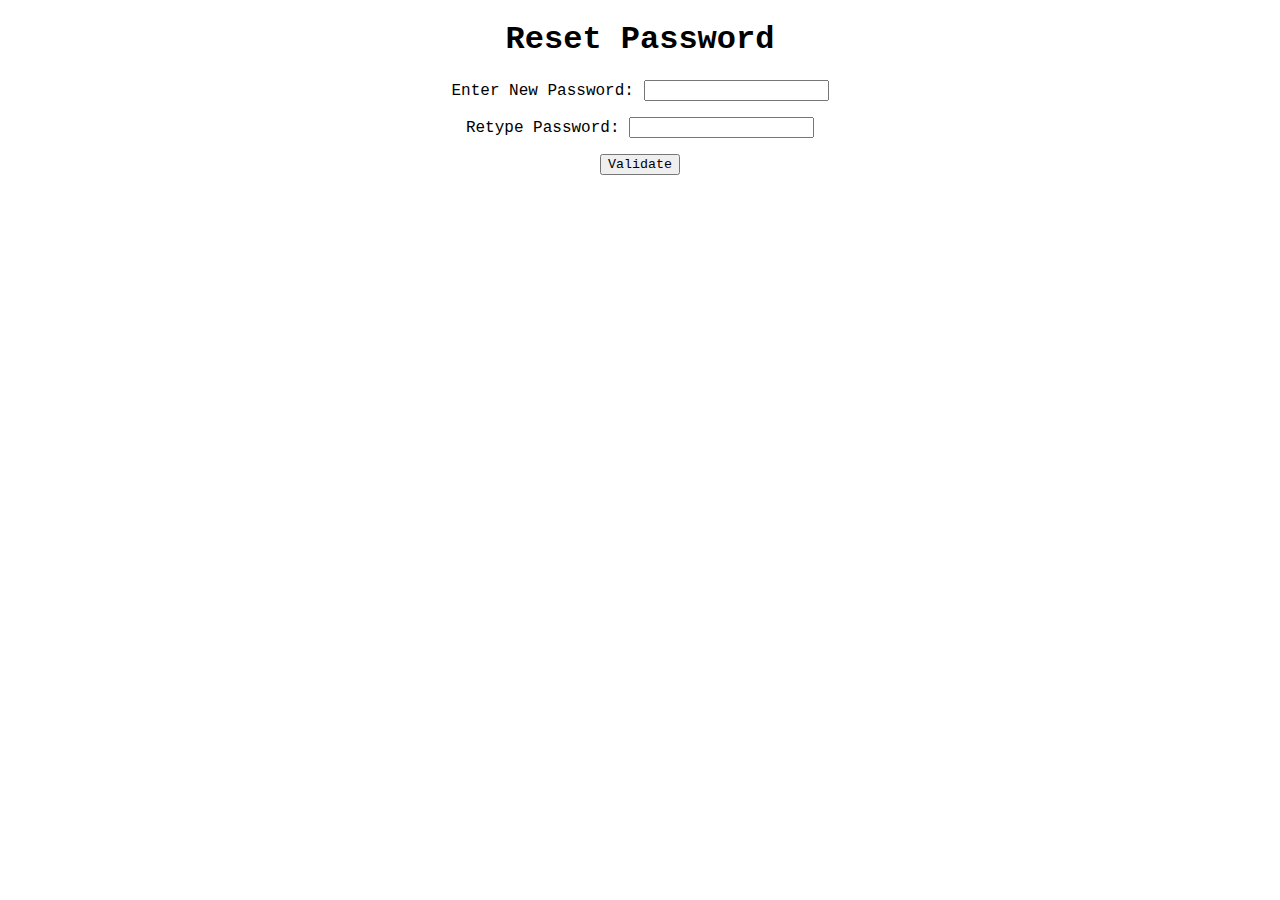
<file: lab5/ex1/ex1.html>
<!DOCTYPE html>
<html lang="en">
	<head>
		<meta charset="utf-8" />
		<meta http-equiv="X-UA-Compatible" content="IE=edge" />
		<meta name="viewport" content="width=device-width, initial-scale=1" />

		<title>448Lab5 Exercise 1</title>
		<script type="text/javascript" src="scripts.js" ></script>
		<link rel="icon" href="../icons/icon1.png" />
	</head>
	<body id="myBody">
		<center>
		<h1 style="font-family:'Courier New'">Reset Password</h1>
		<p style="font-family:'Courier New'">Enter New Password: <input type="password" id="pw0" value=""></p> 
		<p style="font-family:'Courier New'">Retype Password: <input type="password" id="pw1" value=""></p> 
		<button style="font-family:'Courier New'" id="submit" onclick="validate()">Validate</button>
		</center>
		<script>
			//these are just to allow the user to hit enter to click the button. For some reason this code didn't work in the scripts.js file, but it works inline here. 
			let input = document.getElementById("myBody"); 
			input.addEventListener("keypress", function(event) {
			  if (event.key === "Enter") {
				event.preventDefault();
				validate();
			  }
			});
		</script>
	</body>
</html>
</file>
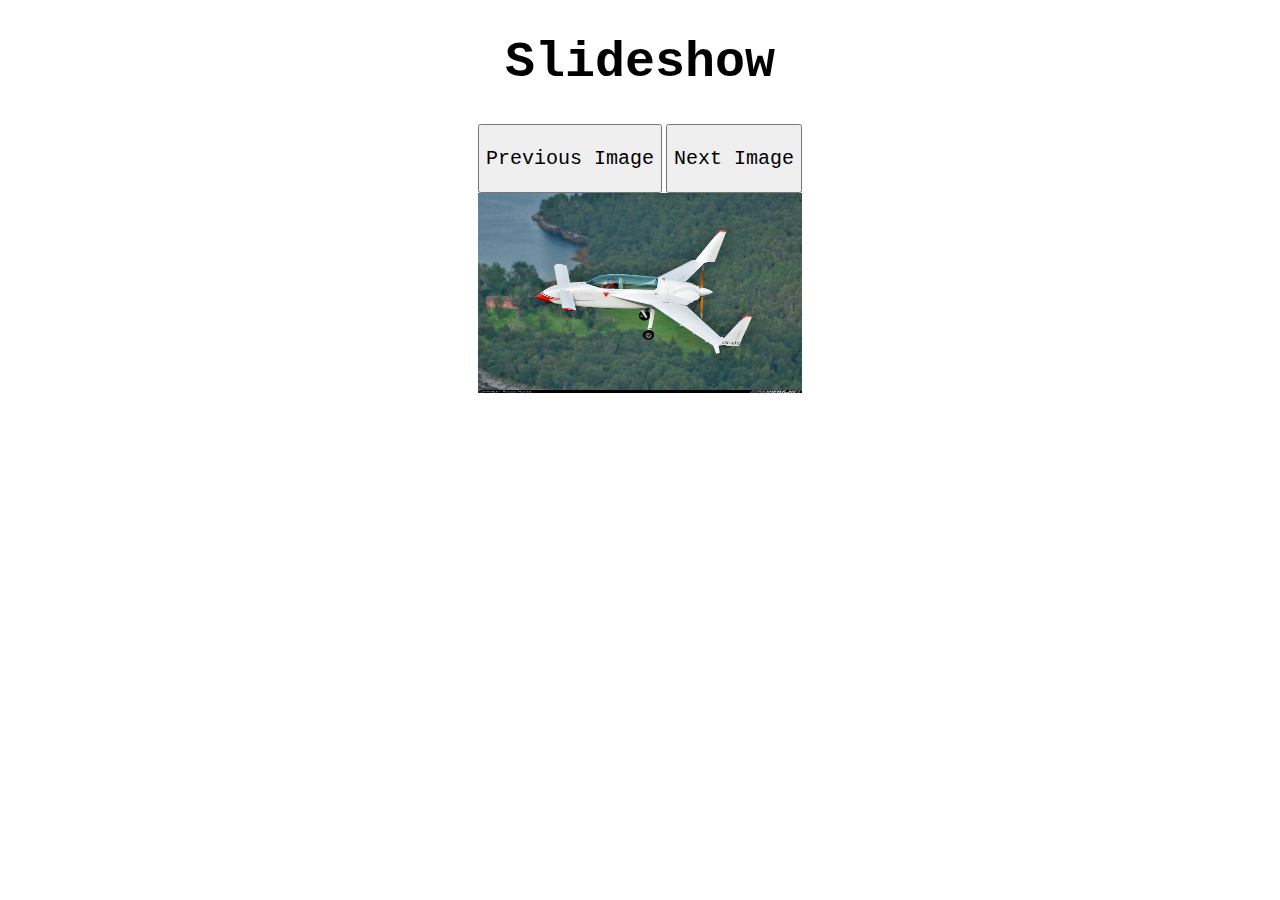
<file: lab5/ex2/ex2.html>
<!DOCTYPE html>
<html lang="en">
	<head>
		<meta charset="utf-8" />
		<meta http-equiv="X-UA-Compatible" content="IE=edge" />
		<meta name="viewport" content="width=device-width, initial-scale=1" />

		<title>448Lab5 Exercise 2</title>
		<script type="text/javascript" src="scripts.js" ></script>
		<link rel="icon" href="../icons/icon2.png" />	
	</head>
	<body> 
		<center>
		<h1 style="font-size:50px; font-family:'Courier New';">Slideshow</h1>
		<button style="font-family:'Courier New'" id="prev" onclick="prev()"><p style="font-size:20px;">Previous Image</p></button>
		<button style="font-family:'Courier New'" id="next" onclick="next()"><p style="font-size:20px;">Next Image</p></button>
		<br>
		<img src="1.jpg" id="myImgId" width="324" height="200">
		</center>
	</body>
</html>
</file>
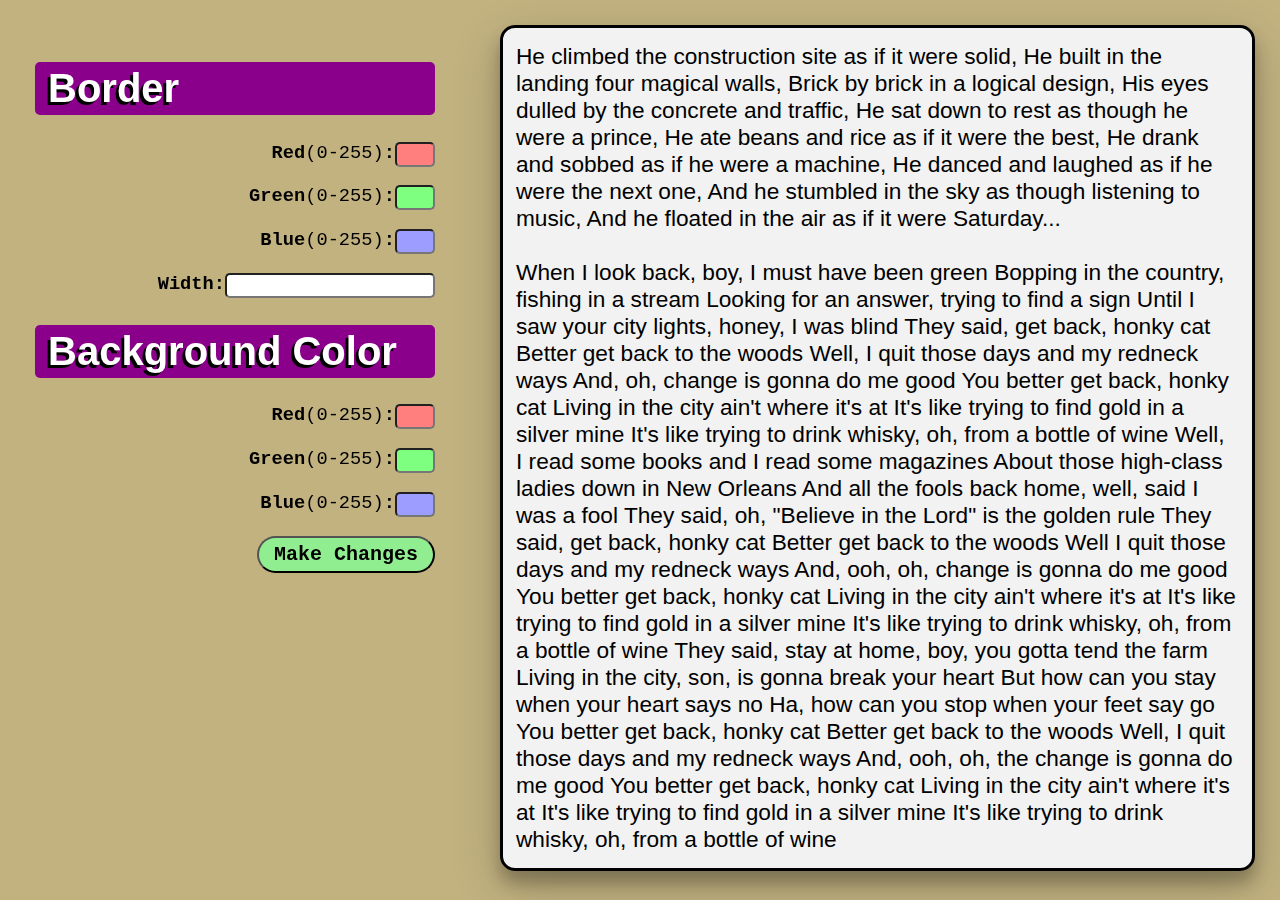
<file: lab5/ex4/ex4.html>
<!DOCTYPE html>
<html lang="en">
	<head>
		<meta charset="utf-8" />
		<meta http-equiv="X-UA-Compatible" content="IE=edge" />
		<meta name="viewport" content="width=device-width, initial-scale=1" />

		<title>448Lab5 Exercise 4</title>
		<script type="text/javascript" src="scripts.js" ></script>
		<link rel="stylesheet" href="../ex3/style.css" />
		<link rel="icon" href="../icons/icon4.png" />	
	</head>
	<body id="e4"> 
		<div id="e4control">
			<h1>Border</h1>
			<h3>Red<span style="font-weight:normal;">(0-255)</span>:<input type="text" id="bo_r" value="" maxlength="3" style="background-color:#ff7f7f;"></input></h3>
			<h3>Green<span style="font-weight:normal;">(0-255)</span>:<input type="text" id="bo_g" value="" maxlength="3" style="background-color:rgb(127,255,127);"></input></h3>
			<h3>Blue<span style="font-weight:normal;">(0-255)</span>:<input type="text" id="bo_b" value="" maxlength="3" style="background-color:rgb(157,157,255);"></input></h3>
			<h3>Width:<input type="text" id="bo_wth" value=""></input></h3>
			<h1>Background Color</h1>
			<h3>Red<span style="font-weight:normal;">(0-255)</span>:<input type="text" id="bg_r" value="" maxlength="3" style="background-color:#ff7f7f;"></input></h3>
			<h3>Green<span style="font-weight:normal;">(0-255)</span>:<input type="text" id="bg_g" value="" maxlength="3" style="background-color:rgb(127,255,127);"></input></h3>
			<h3>Blue<span style="font-weight:normal;">(0-255)</span>:<input type="text" id="bg_b" value="" maxlength="3" style="background-color:rgb(157,157,255);"></input></h3>
			<button id="e4submit" onclick="change()">Make Changes</button>
		</div>
		<script>
			//these are just to allow the user to hit enter to click the button. For some reason this code didn't work in the scripts.js file, but it works inline here. 
			let input = document.getElementById("e4control"); 
			input.addEventListener("keypress", function(event) {
			  if (event.key === "Enter") {
				event.preventDefault();
				change();
			  }
			});
		</script>
		<p id="e4text">
			He climbed the construction site as if it were solid,
			He built in the landing four magical walls,
			Brick by brick in a logical design,
			His eyes dulled by the concrete and traffic,
			He sat down to rest as though he were a prince,
			He ate beans and rice as if it were the best,
			He drank and sobbed as if he were a machine,
			He danced and laughed as if he were the next one,
			And he stumbled in the sky as though listening to music,
			And he floated in the air as if it were Saturday...

			<br><br>
			When I look back, boy, I must have been green
			Bopping in the country, fishing in a stream
			Looking for an answer, trying to find a sign
			Until I saw your city lights, honey, I was blind
			They said, get back, honky cat
			Better get back to the woods
			Well, I quit those days and my redneck ways
			And, oh, change is gonna do me good
			You better get back, honky cat
			Living in the city ain't where it's at
			It's like trying to find gold in a silver mine
			It's like trying to drink whisky, oh, from a bottle of wine
			Well, I read some books and I read some magazines
			About those high-class ladies down in New Orleans
			And all the fools back home, well, said I was a fool
			They said, oh, "Believe in the Lord" is the golden rule
			They said, get back, honky cat
			Better get back to the woods
			Well I quit those days and my redneck ways
			And, ooh, oh, change is gonna do me good
			You better get back, honky cat
			Living in the city ain't where it's at
			It's like trying to find gold in a silver mine
			It's like trying to drink whisky, oh, from a bottle of wine
			They said, stay at home, boy, you gotta tend the farm
			Living in the city, son, is gonna break your heart
			But how can you stay when your heart says no
			Ha, how can you stop when your feet say go
			You better get back, honky cat
			Better get back to the woods
			Well, I quit those days and my redneck ways
			And, ooh, oh, the change is gonna do me good
			You better get back, honky cat
			Living in the city ain't where it's at
			It's like trying to find gold in a silver mine
			It's like trying to drink whisky, oh, from a bottle of wine
		</p>
	</body>
</html>
</file>
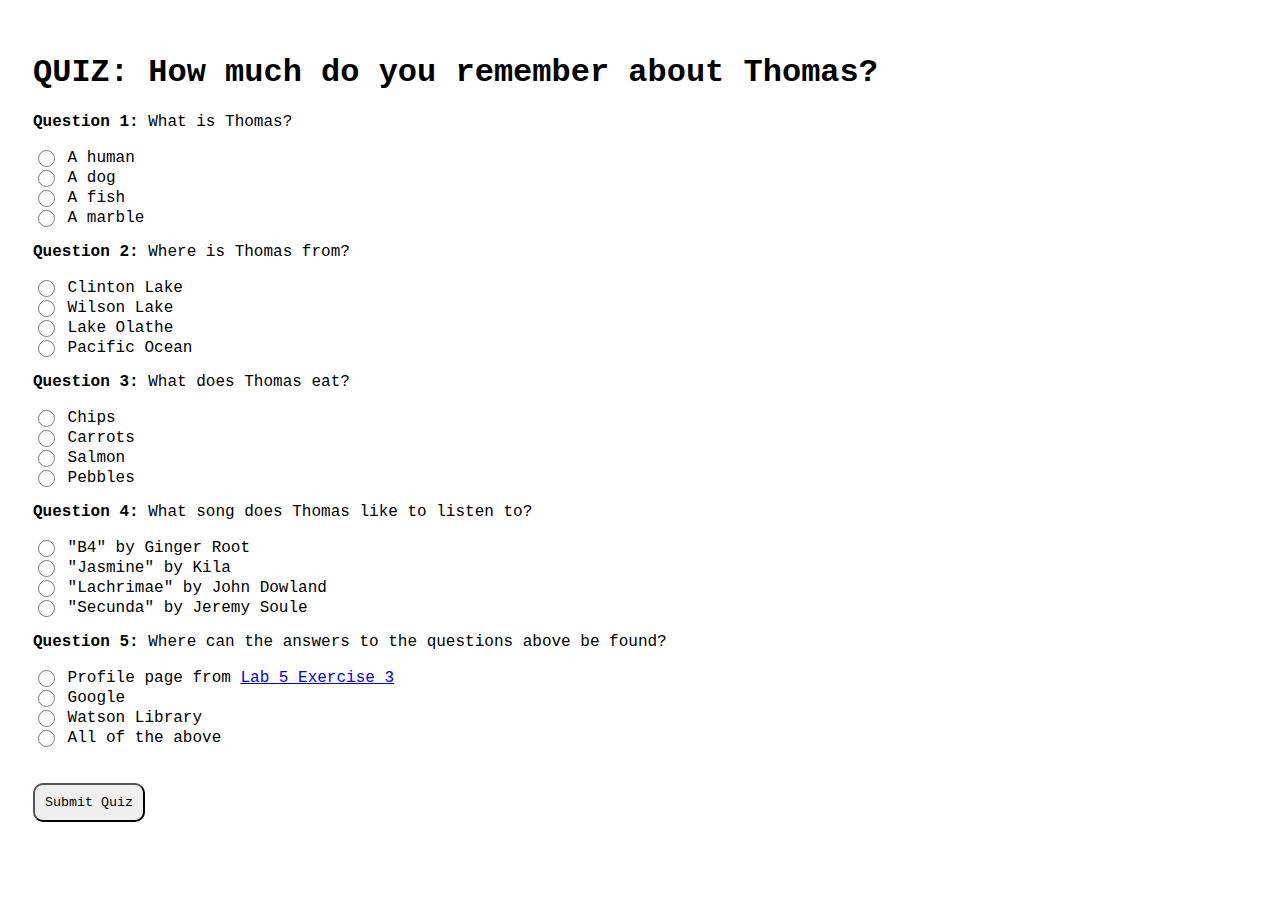
<file: lab6/ex2/quiz.html>
<!DOCTYPE html>
<html lang="en">
	<head>
		<meta charset="utf-8" />
		<meta http-equiv="X-UA-Compatible" content="IE=edge" />
		<meta name="viewport" content="width=device-width, initial-scale=1" />

		<title>448Lab6 Exercise 2</title>
		<?php include 'quiz.php'; ?>	
	</head>
	<body style="padding:25px;"> 
		<h1 style="font-family:courier;">QUIZ: How much do you remember about Thomas?</h1>
		<form style="font-family:courier;" action="quiz.php" method="post">
			<p><b>Question 1: </b>What is Thomas?</p>
				<input type="radio" style="width:17px; height:17px;vertical-align: bottom; " id="human" name="whatTom" value="A human">
					<label for="human">A human</label><br>
				<input type="radio" style="width:17px; height:17px;vertical-align: bottom;" id="dog" name="whatTom" value="A dog">
					<label for="dog">A dog</label><br>
				<input type="radio" style="width:17px; height:17px;vertical-align: bottom;" id="fish" name="whatTom" value="A fish">
					<label for="fish">A fish</label><br>
				<input type="radio" style="width:17px; height:17px;vertical-align: bottom;" id="marble" name="whatTom" value="A marble">
					<label for="marble">A marble</label><br>
					
			<p><b>Question 2: </b>Where is Thomas from?</p>
				<input type="radio" style="width:17px; height:17px;vertical-align: bottom; " id="lakeC" name="whereTom" value="Clinton Lake">
					<label for="lakeC">Clinton Lake</label><br>
				<input type="radio" style="width:17px; height:17px;vertical-align: bottom; " id="lakeW" name="whereTom" value="Wilson Lake">
					<label for="lakeW">Wilson Lake</label><br>
				<input type="radio" style="width:17px; height:17px;vertical-align: bottom; " id="lakeO" name="whereTom" value="Lake Olathe">
					<label for="lakeO">Lake Olathe</label><br>
				<input type="radio" style="width:17px; height:17px;vertical-align: bottom; " id="pacific" name="whereTom" value="Pacific Ocean">
					<label for="pacific">Pacific Ocean</label><br>
					
			<p><b>Question 3: </b>What does Thomas eat?</p>
				<input type="radio" style="width:17px; height:17px;vertical-align: bottom; " id="chips" name="foodTom" value="Chips">
					<label for="chips">Chips</label><br>
				<input type="radio" style="width:17px; height:17px;vertical-align: bottom; " id="carrots" name="foodTom" value="Carrots">
					<label for="carrots">Carrots</label><br>
				<input type="radio" style="width:17px; height:17px;vertical-align: bottom; " id="salmon" name="foodTom" value="Salmon">
					<label for="salmon">Salmon</label><br>
				<input type="radio" style="width:17px; height:17px;vertical-align: bottom; " id="pebbles" name="foodTom" value="Pebbles">
					<label for="pebbles">Pebbles</label><br>
					
			<p><b>Question 4: </b>What song does Thomas like to listen to?</p>
				<input type="radio" style="width:17px; height:17px;vertical-align: bottom; " id="B4" name="songTom" value="B4 by Ginger Root">
					<label for="B4">"B4" by Ginger Root</label><br>
				<input type="radio" style="width:17px; height:17px;vertical-align: bottom; " id="kila" name="songTom" value="Jasmine by Kila">
					<label for="kila">"Jasmine" by Kila</label><br>
				<input type="radio" style="width:17px; height:17px;vertical-align: bottom; " id="lachrimae" name="songTom" value="Lachrimae by John Dowland">
					<label for="lachrimae">"Lachrimae" by John Dowland</label><br>
				<input type="radio" style="width:17px; height:17px;vertical-align: bottom; " id="skyrim" name="songTom" value="Secunda by Jeremy Soule">
					<label for="skyrim">"Secunda" by Jeremy Soule</label><br>  
					
			<p><b>Question 5: </b>Where can the answers to the questions above be found?</p>
				<input type="radio" style="width:17px; height:17px;vertical-align: bottom; " id="bio" name="answerTom" value="Profile page from Lab 5 Exercise 3">
					<label for="bio">Profile page from <a href="../../lab5/ex3/ex3.html" target="_blank" rel="noopener noreferrer">Lab 5 Exercise 3</a></label><br>
				<input type="radio" style="width:17px; height:17px;vertical-align: bottom; " id="google" name="answerTom" value="Google">
					<label for="google">Google</label><br>
				<input type="radio" style="width:17px; height:17px;vertical-align: bottom; " id="watson" name="answerTom" value="Watson Library">
					<label for="watson">Watson Library</label><br>
				<input type="radio" style="width:17px; height:17px;vertical-align: bottom; " id="all" name="answerTom" value="All of the above">
					<label for="all">All of the above</label><br>
					
					
			<br><br><input style="font-family:courier; padding:10px; border-radius:10px;" type="submit" name="Submit Quiz" value="Submit Quiz">
		</form>
	</body>
</html>
</file>
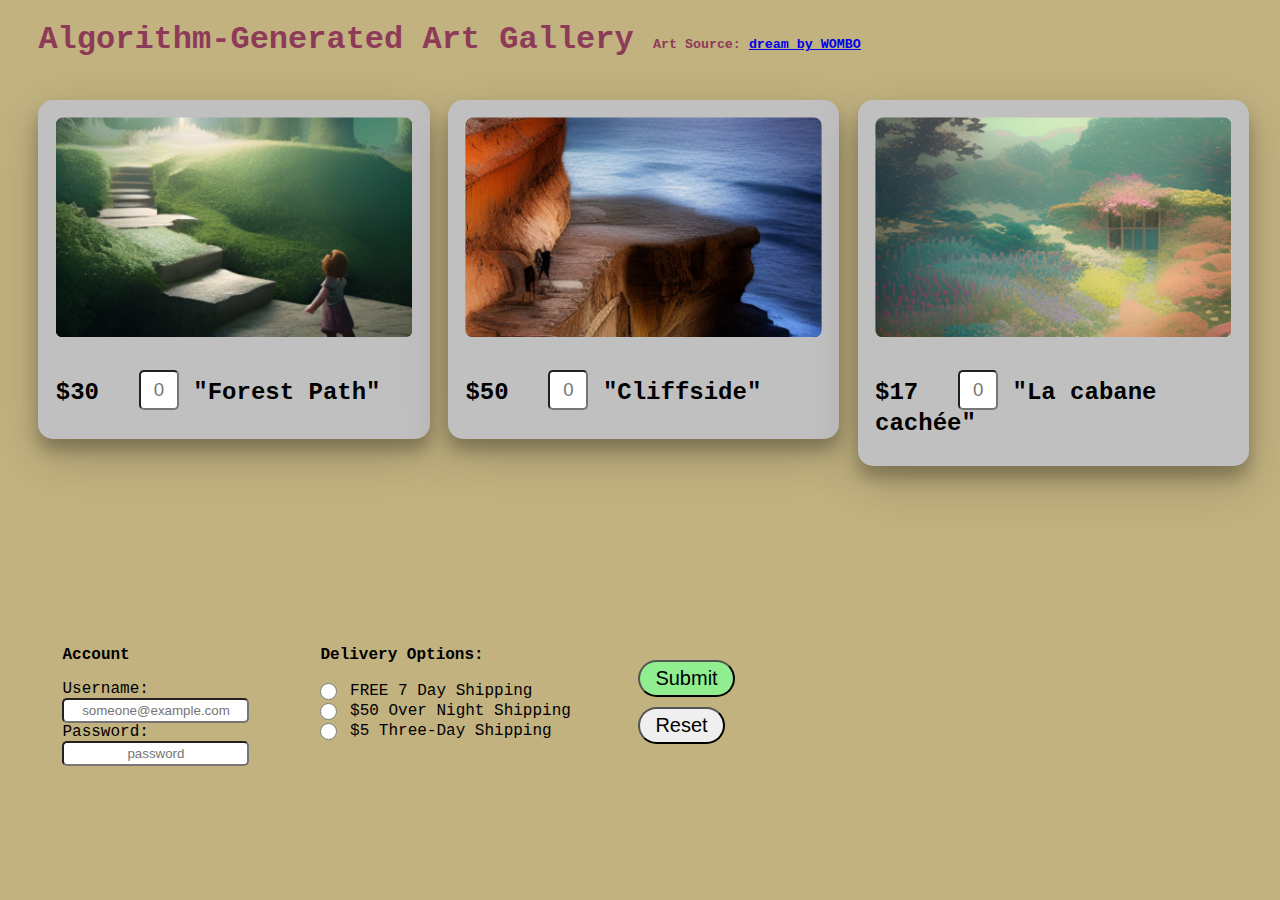
<file: lab6/ex3/customerFrontend.html>
<!DOCTYPE html>
<html lang="en">
	<head>
		<meta charset="utf-8" />
		<meta http-equiv="X-UA-Compatible" content="IE=edge" />
		<meta name="viewport" content="width=device-width, initial-scale=1" />

		<title>448Lab 6 Exercise 3</title>
		<link rel="stylesheet" href="style.css" />
		<?php include 'customerBackend.php'; ?>
		<script type="text/javascript" src="formChecker.js" ></script>
	</head>
	<body>
		<div id="title">
			<h1>Algorithm-Generated Art Gallery 
				<span id="dream">Art Source: <a href="https://dream.ai/create" target="_blank" rel="noopener noreferrer">dream by WOMBO</a></span>
			</h1>
		</div>
		<div id="screen">
		<form id="sForm" action="customerBackend.php" method="post">
			<div class="items" id="item1">
				<img src="item1.png">
				<h2 class="price">$30
				<input type="number" class="quants" id="forest" name="order1" value="" placeholder="0">
				<label for="forest">"Forest Path"</label><br>
				</h2>
			</div>
			<div class="items" id="item2">
				<img src="item2.png">
				<h2 class="price">$50
				<input type="number" class="quants" id="cliff" name="order2" value="" placeholder="0">
				<label for="cliff">"Cliffside"</label><br>
				</h2>
			</div>
			<div class="items" id="item3">
				<img src="item3.png">
				<h2 class="price">$17
				<input type="number" class="quants" id="serene" name="order3" value="" placeholder="0">
				<label for="serene">"La cabane cachée"</label><br>
				</h2>
			</div>
			
			
			<div class="cart">
				<div class="login">
					<p><b>Account</b></p>
					Username: <input type="text" id="username" name="username" value="" placeholder="someone@example.com"><br>
					Password: <input type="password" id="pw" name="pw" value="" placeholder="password">
				</div>
				
				<div class="shipping">
					<p><b>Delivery Options:</b></p>
					<input type="radio" id="free" name="ship1" value="FREE 7 Day Shipping">
						<label for="free">FREE 7 Day Shipping</label><br>
					<input type="radio" id="night" name="ship1" value="$50 Over Night Shipping">
						<label for="night">$50 Over Night Shipping</label><br>
					<input type="radio" id="3day" name="ship1" value="$5 Three-Day Shipping">
						<label for="3day">$5 Three-Day Shipping</label><br>
				</div>
					
				<input type="submit" name="Submit" value="Submit">
				<input type="reset" name="Reset" value="Reset">
			</div>
		</form>
		</div>
	</body>
</html>
</file>
<file: lab5/ex3/style.css>
p{
	color: #000000;
	font-family: arial;
	font-size: 17pt;
	background-color:#f2f2f2;
	padding:15px;
	padding-left:13px;
	border-radius:5px;
}

h1{
	background-color:#8b008b;
	color: white;
	text-shadow: black -3px 3px;
	padding:4px;
	padding-left:13px;
	font-family: arial;
	font-size: 30pt;
	border-radius:5px;
}
h1:hover{
	font-family: courier;
}

h3{
	color: black;
	font-family: courier;
	text-align: right;
}

input{
	border-radius:5px;
	width: 30px;
	text-align: center;
	padding:3px;
	font-family: courier;
}
input#bo_wth{
	width: 200px;
}

.sidebar{
	width: 400px;
	position: fixed; /* fixed for not being scrollable, absolute for being scrollable */
	left: 0;
	top:0;
	background-color: #c0c0c0 ;
	height: 90%;
	margin: 25px;
	padding: 10px;
	border-radius: 15px;
	box-shadow: 0 12px 16px 0 rgba(0, 0, 0, 0.24),
    0 17px 50px 0 rgba(0, 0, 0, 0.19);
}

#profile:hover{
	width:60%;
}

.content{
	margin-left: 500px;
	margin-right: 25px;
	background-color: #c0c0c0;
	/* height: 700px;   taken out because the videos fill up the size */
	margin-top: 25px;
	margin-bottom: 25px;
	border-radius: 15px;
	box-shadow: 0 12px 16px 0 rgba(0, 0, 0, 0.24),
    0 17px 50px 0 rgba(0, 0, 0, 0.19);
	padding: 40px;
}

#e4control{
	width: 400px;
	position: fixed; /* fixed for not being scrollable, absolute for being scrollable */
	left: 0;
	top:0;
	height: 90%;
	margin: 25px;
	padding: 10px;
}

#e4submit{
	font-family: Courier; 
	float: right;
	padding: 5px;
	padding-left:15px;
	padding-right:15px;
	font-weight: bold;
	background-color: lightgreen;
	font-size: 15pt;
	border-radius: 20px;
}

#e4submit:hover{
	font-size:15.1pt;
	box-shadow: 0 12px 16px 0 rgba(0, 0, 0, 0.24),
    0 17px 50px 0 rgba(0, 0, 0, 0.19);
}

#e4text{
	margin-left: 500px;
	margin-right: 25px;
	/* height: 700px;   taken out because the videos fill up the size */
	margin-top: 25px;
	margin-bottom: 25px;
	border-radius: 15px;
	box-shadow: 0 12px 16px 0 rgba(0, 0, 0, 0.24),
    0 17px 50px 0 rgba(0, 0, 0, 0.19);
	background-color: rgb(242,242,242);
	border-style: solid;
	border-width: 3px; /* 3px is in the middle between thin and thick settings, so it is good for testing to distinquish */
	border-color: rgb(0,0,0);
}

body{
	background-image: url(wee.gif);
	background-size: 100%;
	background-repeat: no-repeat;
	background-color: #c2b280;
	
	margin: 0;
	padding: 0;
}
body.menu{
	background-image: url(../menuBackground.gif);
	background-color: black;
	line-height: 2.2;
}
body#e4{
	background-image: url();
	
}

.navLinks{
	font-size:45pt;
	padding-left: 15px;
	
}
#navbar:hover + .hide{
	display:block;
	margin-left: 500px;
	margin-right: 25px;
	background-color: #c0c0c0;
	/* height: 700px;   taken out because the videos fill up the size */
	margin-top: 25px;
	margin-bottom: 25px;
	border-radius: 15px;
	box-shadow: 0 12px 16px 0 rgba(0, 0, 0, 0.24),
    0 17px 50px 0 rgba(0, 0, 0, 0.19);
	padding: 40px;
}

.hide{
	display:none;
	margin-left: 500px;
	margin-right: 25px;
	background-color: #c0c0c0;
	/* height: 700px;   taken out because the videos fill up the size */
	margin-top: 25px;
	margin-bottom: 25px;
	border-radius: 15px;
	box-shadow: 0 12px 16px 0 rgba(0, 0, 0, 0.24),
    0 17px 50px 0 rgba(0, 0, 0, 0.19);
	padding: 40px;
}

a{
	color: #8b008b;
	font-family: courier;
	font-weight: bold;
}

a:hover{
	background-color: #b0e0e6 ;
	color: blue;
}
</file>
<file: lab6/ex3/style.css>
body{
	background-color: #c2b280;
	
	margin: 0;
	padding: 0;
	font-family: courier;

}

#title{
	color: #8e3a59;
	left:0;
	top:0;
	width:97%;
	position: absolute; /* fixed for not being scrollable, absolute for being scrollable */
	height:100px;
	margin-left: 3%;
}

#dream{
	font-size: 10pt;
}

.items{
	width: 29%;
	position: absolute; /* fixed for not being scrollable, absolute for being scrollable */
	left: 0;
	top:0;
	background-color: #c0c0c0 ;
	height: auto;
	margin: 3%;
	margin-top:100px; 
	padding: 10px;
	border-radius: 15px;
	box-shadow: 0 12px 16px 0 rgba(0, 0, 0, 0.24),
    0 17px 50px 0 rgba(0, 0, 0, 0.19);
}

p{
	padding-left:2%;
}

input[type=radio]{
	width:17px; 
	height:17px;
	vertical-align: bottom;
	margin-left:2%;
}
input[type=radio]:hover{
	width:19px; 
	height:19px;
}

input[type=checkbox]{
	width:30px; 
	height:30px;
	vertical-align: -8px;
	margin-left:7%;
	border-radius:15%;
}
input[type=checkbox]:hover{
	width:33px; 
	height:33px;
	box-shadow: 0 12px 16px 0 rgba(0, 0, 0, 0.24),
    0 17px 50px 0 rgba(0, 0, 0, 0.19);
}

.quants{
	width:30px; 
	max-width:auto;
	height:30px;
	vertical-align: 3px;
	margin-left:7%;
	border-radius:15%;
	font-size:14pt;
}
.quants:hover, .quants:focus{
	width:33px; 
	height:33px;
	box-shadow: 0 12px 16px 0 rgba(0, 0, 0, 0.24),
    0 17px 50px 0 rgba(0, 0, 0, 0.19);
}

input[type=submit]{	
	position: absolute;
	padding: 5px;
	padding-left:15px;
	padding-right:15px;
	background-color: lightgreen;
	font-size: 15pt;
	border-radius: 20px;
	margin-top:30px;
	margin-left:600px;
}
input[type=submit]:hover{	
	font-size:15.1pt;
	box-shadow: 0 12px 16px 0 rgba(0, 0, 0, 0.24),
    0 17px 50px 0 rgba(0, 0, 0, 0.19);
}

input[type=reset]{	
	position: absolute;
	padding: 5px;
	padding-left:15px;
	padding-right:15px;
	font-size: 15pt;
	border-radius: 20px;
	margin-top:77px;
	margin-left:600px;
}
input[type=reset]:hover{	
	font-size:15.1pt;
	box-shadow: 0 12px 16px 0 rgba(0, 0, 0, 0.24),
    0 17px 50px 0 rgba(0, 0, 0, 0.19);
}

input[type=text], input[type=number]{
	border-radius:5px;
	text-align: center;
	padding:3px;
}

/* Chrome, Safari, Edge, Opera */
input::-webkit-outer-spin-button,
input::-webkit-inner-spin-button {
  -webkit-appearance: none;  
  margin: 0;
}

/* Firefox */
input[type=number] {
  -moz-appearance: textfield;
}

input[type=password]{
	border-radius:5px;
	text-align: center;
	padding:3px;
}

img{
	width: 96%;
	border-radius: 15px;
	padding: 2%;
}

.price{
	padding-left: 2%;
}

#item2{
	margin-left: 35%;
}

#item3{
	margin-left: 67%;
}

.cart{
	width:94%;
	background-color: ; /* for testing purposes */
	position: absolute; /* fixed for not being scrollable, absolute for being scrollable */
	height:200px;
	margin:3%;
	margin-top: 70vh; /* means that top margin is the upper 70% of the screenspace */
}
.login{
	padding-left:2%;
	text-indent:-2%;
	width:5%;
	height:100%;
	position: absolute; /* this is necessary for me to be able to position them horizontally when I'm organizing it all in nested divs like this (so janky, I know) */
}
.shipping{
	position: absolute;
	width:50%;
	margin-left:270px;
	height:100%;
}


/* php styling */
#receiptH1{
	color: #8e3a59;
	left:0;
	top:0;
	margin: 3% 0% 0% 3%;
}
#receiptP{
	margin-left:3%;
}

code{
	background-color: black;
	color: green;
	font-weight: bold;
	font-size:11pt;
	text-shadow: 0px 0px 10px white;
	padding:5px;
	border-radius:5px;
}
code:hover{
	color: white;
	text-shadow: 0px 0px 10px black;
}

table, th, td {
	padding:5px;
	border:1px solid black;
}

table{
	width:100%;
	border-radius:10px;
}
</file>
